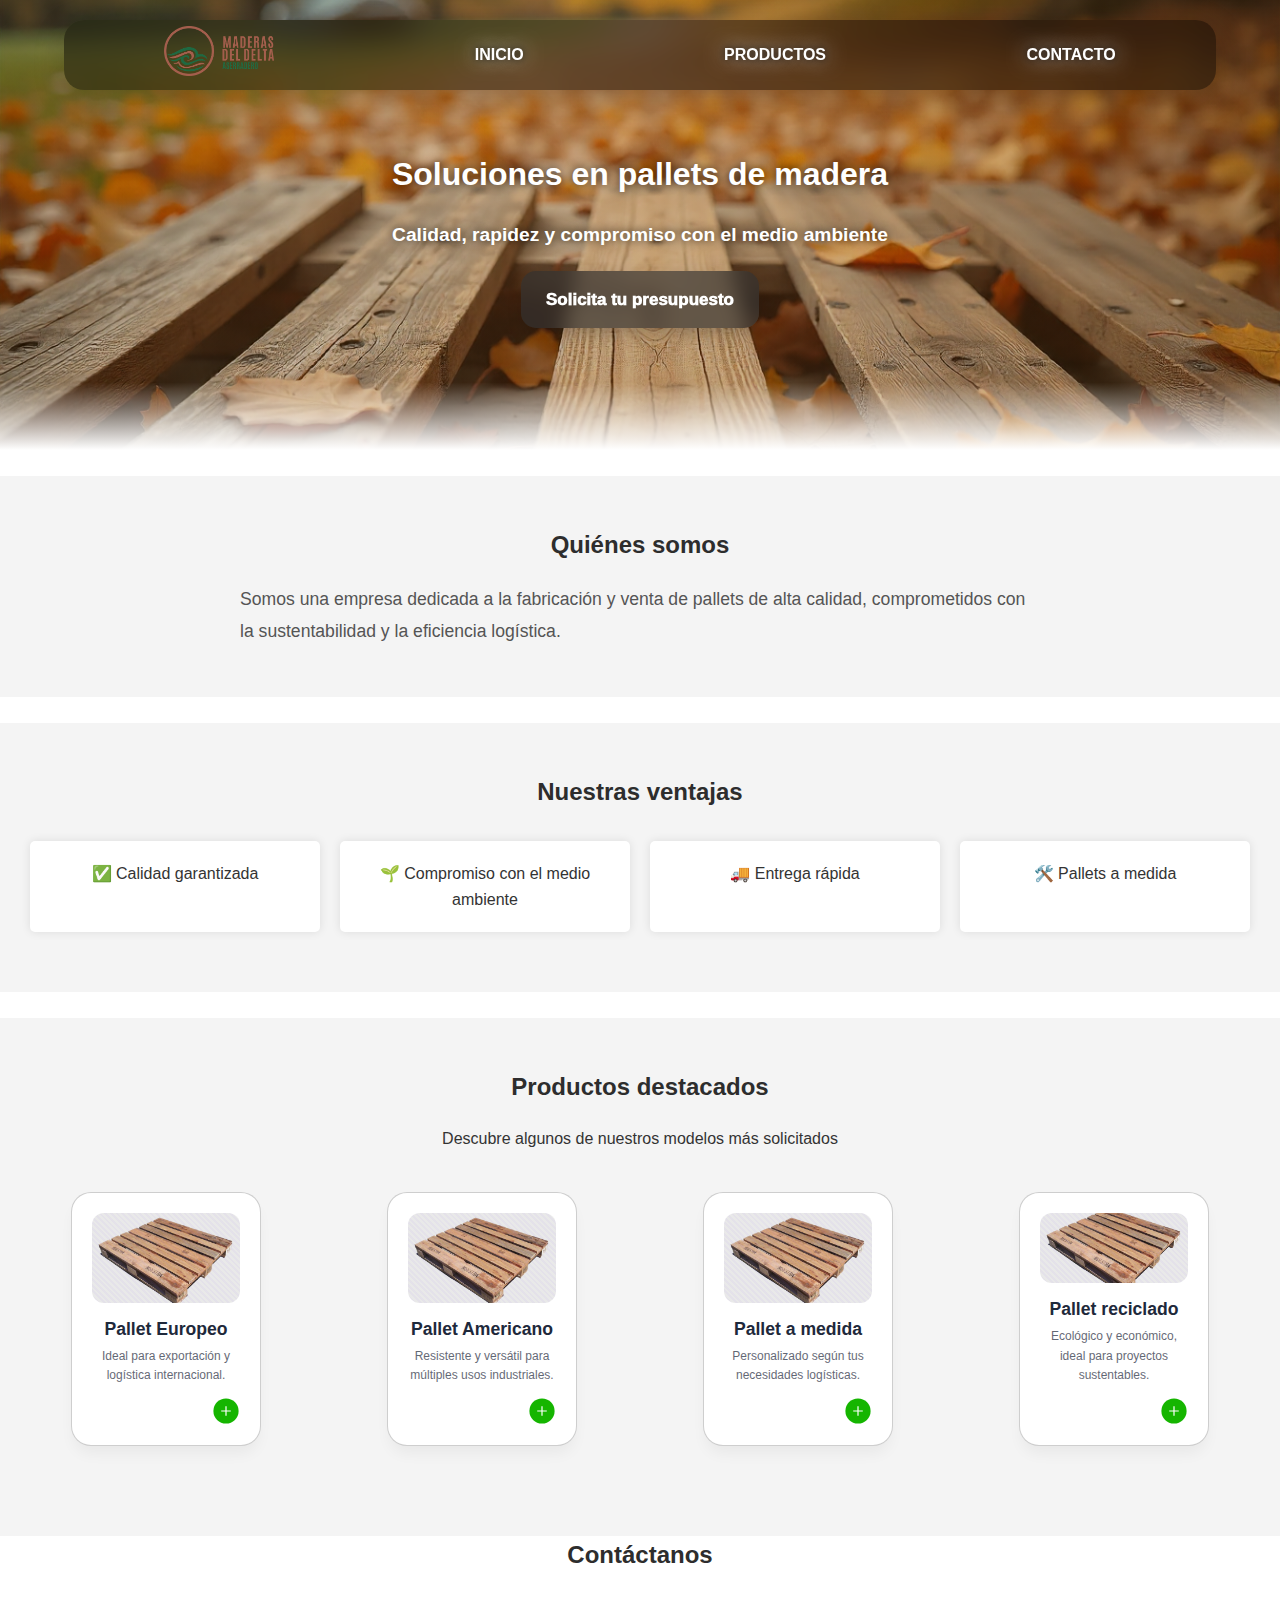
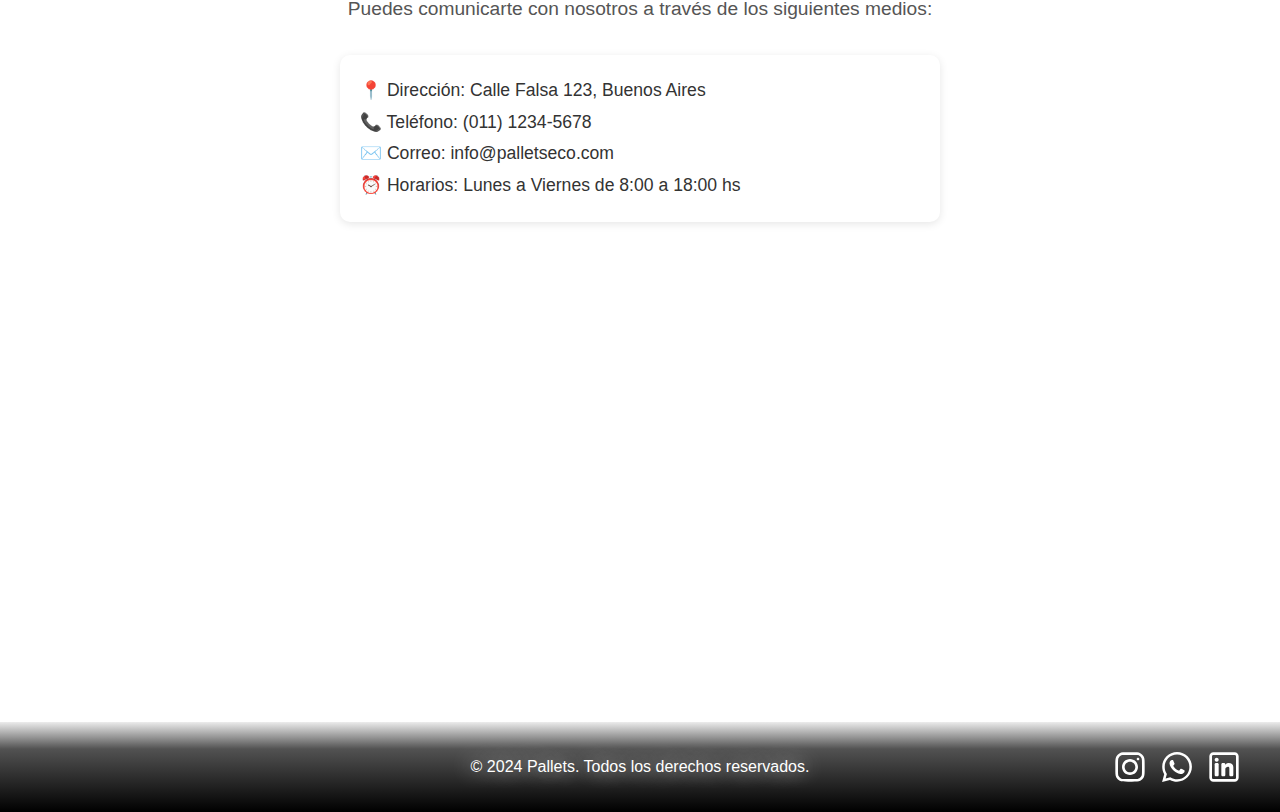
<file: index.html>
<!DOCTYPE html>
<html lang="en">
<head>
    <meta charset="UTF-8">
    <meta name="viewport" content="width=device-width, initial-scale=1.0">
    <title>Pallets</title>
    <link rel="stylesheet" href="/styles.css">
</head>
<body>
    <header id="hero">
        <nav class="navbar">
            <ul>
                <li><img src="/src/image.png" alt="Pallets Logo" onclick="location.href='https://www.maderasdeldelta.com/'" class="logo"></li>
                <li><a href="#hero">INICIO</a></li>
                <li><a href="#productos">PRODUCTOS</a></li>
                <li><a href="#contacto">CONTACTO</a></li>
            </ul>
        </nav>
        <section class="hero">
            <h1>Soluciones en pallets de madera</h1>
            <p>Calidad, rapidez y compromiso con el medio ambiente</p>
        <a href="#contacto">Solicita tu presupuesto</a>
    </section>
    </header>

    <body>
    <br>
        <section class="quienes-somos">
        <h2>Quiénes somos</h2>
            <p>Somos una empresa dedicada a la fabricación y venta de pallets de alta calidad,
                comprometidos con la sustentabilidad y la eficiencia logística.</p>
        </section>
        <br>
    <section class="ventajas">
        <h2>Nuestras ventajas</h2>
        <ul>
            <li>✅ Calidad garantizada</li>
            <li>🌱 Compromiso con el medio ambiente</li>
            <li>🚚 Entrega rápida</li>
            <li>🛠️ Pallets a medida</li>
        </ul>
    </section>
    <br>
    <section class="destacados" id="productos">
        <h2>Productos destacados</h2>
        <p>Descubre algunos de nuestros modelos más solicitados</p>
        <div class="productos-grid">
            <div class="card">
                <div class="card__shine"></div>
                <div class="card__glow"></div>
                <div class="card__content">
                    <div class="card__badge">NEW</div>
                    <div class="card__image" style="background-image: url('src/palletEjemplo.jpg'); background-size: cover;"></div>
                    <div class="card__text">
                        <p class="card__title">Pallet Europeo</p>
                        <p class="card__description">Ideal para exportación y logística internacional.</p>
                    </div>
                    <div class="card__footer">
                        <div class="card__price"></div>
                        <div class="card__button" onclick="location.href='https:wa.me//+5491140245754'"  style="cursor:pointer;">
                            <svg height="16" width="16" viewBox="0 0 24 24">
                                <path stroke-width="2" stroke="currentColor" d="M4 12H20M12 4V20" fill="currentColor"></path>
                            </svg>
                        </div>
                    </div>
                </div>
            </div>
            <div class="card">
                <div class="card__shine"></div>
                <div class="card__glow"></div>
                <div class="card__content">
                    <div class="card__badge">NEW</div>
                    <div class="card__image" style="background-image: url('src/palletEjemplo.jpg'); background-size: cover;"></div>
                    <div class="card__text">
                        <p class="card__title">Pallet Americano</p>
                        <p class="card__description">Resistente y versátil para múltiples usos industriales.</p>
                    </div>
                    <div class="card__footer">
                        <div class="card__price"></div>
                        <div class="card__button" onclick="location.href='https:wa.me//+5491140245754'"style="cursor:pointer;">
                            <svg height="16" width="16" viewBox="0 0 24 24">
                                <path stroke-width="2" stroke="currentColor" d="M4 12H20M12 4V20" fill="currentColor"></path>
                            </svg>
                        </div>
                    </div>
                </div>
            </div>
            <div class="card">
                <div class="card__shine"></div>
                <div class="card__glow"></div>
                <div class="card__content">
                    <div class="card__badge">NEW</div>
                    <div class="card__image" style="background-image: url('src/palletEjemplo.jpg'); background-size: cover;"></div>
                    <div class="card__text">
                        <p class="card__title">Pallet a medida</p>
                        <p class="card__description">Personalizado según tus necesidades logísticas.</p>
                    </div>
                    <div class="card__footer">
                        <div class="card__price"></div>
                        <div class="card__button" onclick="location.href='https:wa.me//+5491140245754'" style="cursor:pointer;">
                            <svg height="16" width="16" viewBox="0 0 24 24">
                                <path stroke-width="2" stroke="currentColor" d="M4 12H20M12 4V20" fill="currentColor"></path>
                            </svg>
                        </div>
                    </div>
                </div>
            </div>
            <div class="card">
                <div class="card__shine"></div>
                <div class="card__glow"></div>
                <div class="card__content">
                    <div class="card__badge">NEW</div>
                    <div class="card__image" style="background-image: url('src/palletEjemplo.jpg'); background-size: cover;"></div>
                    <div class="card__text">
                        <p class="card__title">Pallet reciclado</p>
                        <p class="card__description">Ecológico y económico, ideal para proyectos sustentables.</p>
                    </div>
                    <div class="card__footer">
                        <div class="card__price"></div>
                        <div class="card__button" onclick="location.href='https:wa.me//+5491140245754'" style="cursor:pointer;">
                            <svg height="16" width="16" viewBox="0 0 24 24">
                                <path stroke-width="2" stroke="currentColor" d="M4 12H20M12 4V20" fill="currentColor"></path>
                            </svg>
                        </div>
                    </div>
                </div>
            </div>
        </div>
    </section>
    </body>
    <section id="contacto">
        <h2>Contáctanos</h2>
        <p class="texto-contacto">Puedes comunicarte con nosotros a través de los siguientes medios:</p>
        <div class="contacto-info">
            <p>📍 Dirección: Calle Falsa 123, Buenos Aires</p>
            <p>📞 Teléfono: (011) 1234-5678</p>
            <p>✉️ Correo: info@palletseco.com</p>
            <p>⏰ Horarios: Lunes a Viernes de 8:00 a 18:00 hs</p>
        </div>
        <div class="mapa">
            <iframe src="https://www.google.com/maps/embed?pb=!1m18!1m12!1m3!1d3289.9981459148357!2d-58.61571462560407!3d-34.45219494950948!2m3!1f0!2f0!3f0!3m2!1i1024!2i768!4f13.1!3m3!1m2!1s0x95bca54fd09d7435%3A0xd697a250122ecfb2!2smaderas%20del%20delta!5e0!3m2!1ses-419!2sar!4v1757771571025!5m2!1ses-419!2sar" width="600" height="450" style="border:0;" allowfullscreen="" loading="lazy" referrerpolicy="no-referrer-when-downgrade"></iframe>
        </div>
    </section>
    <footer>
        <div></div>
        <div class="footer-center">
            <p>&copy; 2024 Pallets. Todos los derechos reservados.</p>
        </div>
        <div class="social-icons">
            <!-- Instagram -->
            <a href="">
                <svg width="32" viewBox="0 0 24 24" fill="none" xmlns="http://www.w3.org/2000/svg"><g id="SVGRepo_bgCarrier" stroke-width="0"></g><g id="SVGRepo_tracerCarrier" stroke-linecap="round" stroke-linejoin="round"></g><g id="SVGRepo_iconCarrier"> <path fill-rule="evenodd" clip-rule="evenodd" d="M12 18C15.3137 18 18 15.3137 18 12C18 8.68629 15.3137 6 12 6C8.68629 6 6 8.68629 6 12C6 15.3137 8.68629 18 12 18ZM12 16C14.2091 16 16 14.2091 16 12C16 9.79086 14.2091 8 12 8C9.79086 8 8 9.79086 8 12C8 14.2091 9.79086 16 12 16Z" fill="#FFFF"></path> <path d="M18 5C17.4477 5 17 5.44772 17 6C17 6.55228 17.4477 7 18 7C18.5523 7 19 6.55228 19 6C19 5.44772 18.5523 5 18 5Z" fill="#FFFF"></path> <path fill-rule="evenodd" clip-rule="evenodd" d="M1.65396 4.27606C1 5.55953 1 7.23969 1 10.6V13.4C1 16.7603 1 18.4405 1.65396 19.7239C2.2292 20.8529 3.14708 21.7708 4.27606 22.346C5.55953 23 7.23969 23 10.6 23H13.4C16.7603 23 18.4405 23 19.7239 22.346C20.8529 21.7708 21.7708 20.8529 22.346 19.7239C23 18.4405 23 16.7603 23 13.4V10.6C23 7.23969 23 5.55953 22.346 4.27606C21.7708 3.14708 20.8529 2.2292 19.7239 1.65396C18.4405 1 16.7603 1 13.4 1H10.6C7.23969 1 5.55953 1 4.27606 1.65396C3.14708 2.2292 2.2292 3.14708 1.65396 4.27606ZM13.4 3H10.6C8.88684 3 7.72225 3.00156 6.82208 3.0751C5.94524 3.14674 5.49684 3.27659 5.18404 3.43597C4.43139 3.81947 3.81947 4.43139 3.43597 5.18404C3.27659 5.49684 3.14674 5.94524 3.0751 6.82208C3.00156 7.72225 3 8.88684 3 10.6V13.4C3 15.1132 3.00156 16.2777 3.0751 17.1779C3.14674 18.0548 3.27659 18.5032 3.43597 18.816C3.81947 19.5686 4.43139 20.1805 5.18404 20.564C5.49684 20.7234 5.94524 20.8533 6.82208 20.9249C7.72225 20.9984 8.88684 21 10.6 21H13.4C15.1132 21 16.2777 20.9984 17.1779 20.9249C18.0548 20.8533 18.5032 20.7234 18.816 20.564C19.5686 20.1805 20.1805 19.5686 20.564 18.816C20.7234 18.5032 20.8533 18.0548 20.9249 17.1779C20.9984 16.2777 21 15.1132 21 13.4V10.6C21 8.88684 20.9984 7.72225 20.9249 6.82208C20.8533 5.94524 20.7234 5.49684 20.564 5.18404C20.1805 4.43139 19.5686 3.81947 18.816 3.43597C18.5032 3.27659 18.0548 3.14674 17.1779 3.0751C16.2777 3.00156 15.1132 3 13.4 3Z" fill="#FFFF"></path> </g></svg>
            </a>
            <!-- whatsapp -->
            <a href="">
                <svg width="32" fill="#FFFF" viewBox="0 0 32 32" version="1.1" xmlns="http://www.w3.org/2000/svg"><g id="SVGRepo_bgCarrier" stroke-width="0"></g><g id="SVGRepo_tracerCarrier" stroke-linecap="round" stroke-linejoin="round"></g><g id="SVGRepo_iconCarrier"> <title>whatsapp</title> <path d="M26.576 5.363c-2.69-2.69-6.406-4.354-10.511-4.354-8.209 0-14.865 6.655-14.865 14.865 0 2.732 0.737 5.291 2.022 7.491l-0.038-0.070-2.109 7.702 7.879-2.067c2.051 1.139 4.498 1.809 7.102 1.809h0.006c8.209-0.003 14.862-6.659 14.862-14.868 0-4.103-1.662-7.817-4.349-10.507l0 0zM16.062 28.228h-0.005c-0 0-0.001 0-0.001 0-2.319 0-4.489-0.64-6.342-1.753l0.056 0.031-0.451-0.267-4.675 1.227 1.247-4.559-0.294-0.467c-1.185-1.862-1.889-4.131-1.889-6.565 0-6.822 5.531-12.353 12.353-12.353s12.353 5.531 12.353 12.353c0 6.822-5.53 12.353-12.353 12.353h-0zM22.838 18.977c-0.371-0.186-2.197-1.083-2.537-1.208-0.341-0.124-0.589-0.185-0.837 0.187-0.246 0.371-0.958 1.207-1.175 1.455-0.216 0.249-0.434 0.279-0.805 0.094-1.15-0.466-2.138-1.087-2.997-1.852l0.010 0.009c-0.799-0.74-1.484-1.587-2.037-2.521l-0.028-0.052c-0.216-0.371-0.023-0.572 0.162-0.757 0.167-0.166 0.372-0.434 0.557-0.65 0.146-0.179 0.271-0.384 0.366-0.604l0.006-0.017c0.043-0.087 0.068-0.188 0.068-0.296 0-0.131-0.037-0.253-0.101-0.357l0.002 0.003c-0.094-0.186-0.836-2.014-1.145-2.758-0.302-0.724-0.609-0.625-0.836-0.637-0.216-0.010-0.464-0.012-0.712-0.012-0.395 0.010-0.746 0.188-0.988 0.463l-0.001 0.002c-0.802 0.761-1.3 1.834-1.3 3.023 0 0.026 0 0.053 0.001 0.079l-0-0.004c0.131 1.467 0.681 2.784 1.527 3.857l-0.012-0.015c1.604 2.379 3.742 4.282 6.251 5.564l0.094 0.043c0.548 0.248 1.25 0.513 1.968 0.74l0.149 0.041c0.442 0.14 0.951 0.221 1.479 0.221 0.303 0 0.601-0.027 0.889-0.078l-0.031 0.004c1.069-0.223 1.956-0.868 2.497-1.749l0.009-0.017c0.165-0.366 0.261-0.793 0.261-1.242 0-0.185-0.016-0.366-0.047-0.542l0.003 0.019c-0.092-0.155-0.34-0.247-0.712-0.434z"></path> </g></svg>
            </a>
            <!-- Linkedin -->
            <a href="">
                <svg width="32" viewBox="0 0 24 24" fill="none" xmlns="http://www.w3.org/2000/svg"><g id="SVGRepo_bgCarrier" stroke-width="0"></g><g id="SVGRepo_tracerCarrier" stroke-linecap="round" stroke-linejoin="round"></g><g id="SVGRepo_iconCarrier"> <path d="M6.5 8C7.32843 8 8 7.32843 8 6.5C8 5.67157 7.32843 5 6.5 5C5.67157 5 5 5.67157 5 6.5C5 7.32843 5.67157 8 6.5 8Z" fill="#FFFF"></path> <path d="M5 10C5 9.44772 5.44772 9 6 9H7C7.55228 9 8 9.44771 8 10V18C8 18.5523 7.55228 19 7 19H6C5.44772 19 5 18.5523 5 18V10Z" fill="#FFFF"></path> <path d="M11 19H12C12.5523 19 13 18.5523 13 18V13.5C13 12 16 11 16 13V18.0004C16 18.5527 16.4477 19 17 19H18C18.5523 19 19 18.5523 19 18V12C19 10 17.5 9 15.5 9C13.5 9 13 10.5 13 10.5V10C13 9.44771 12.5523 9 12 9H11C10.4477 9 10 9.44772 10 10V18C10 18.5523 10.4477 19 11 19Z" fill="#FFFF"></path> <path fill-rule="evenodd" clip-rule="evenodd" d="M20 1C21.6569 1 23 2.34315 23 4V20C23 21.6569 21.6569 23 20 23H4C2.34315 23 1 21.6569 1 20V4C1 2.34315 2.34315 1 4 1H20ZM20 3C20.5523 3 21 3.44772 21 4V20C21 20.5523 20.5523 21 20 21H4C3.44772 21 3 20.5523 3 20V4C3 3.44772 3.44772 3 4 3H20Z" fill="#FFFF"></path> </g></svg>
            </a>
            </div>
    </footer>
</file>
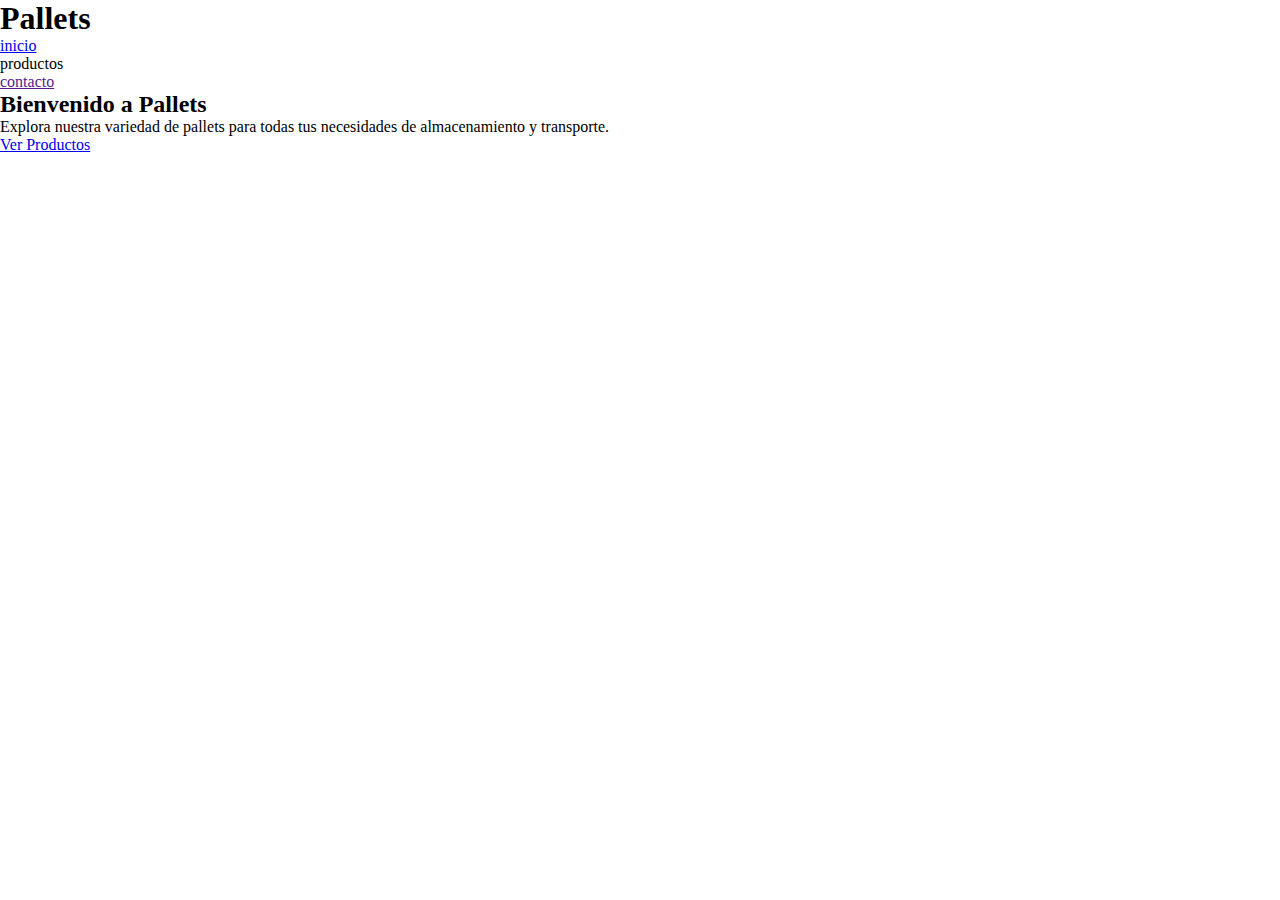
<file: pallets-index.html>
<!DOCTYPE html>
<html lang="en">
<head>
    <meta charset="UTF-8">
    <meta name="viewport" content="width=device-width, initial-scale=1.0">
    <title>Pallets</title>
    <link rel="stylesheet" href="/stylepallets.css">
</head>
<body>
    <header>
        <h1>Pallets</h1>
        <nav class="navbar">
            <ul>
                <li><a href="/pallets-index.html">inicio</a></li>
                <li><a href="hero"></a>productos</li>
                <li><a href="">contacto</a></li>
            </ul>
        </nav>
    </header>
    <section id="hero">
        <h2>Bienvenido a Pallets</h2>
        <p>Explora nuestra variedad de pallets para todas tus necesidades de almacenamiento y transporte.</p>
        <a href="#" class="btn">Ver Productos</a>

    </section>
</body>
</html>
</file>
<file: styles.css>
*{
    margin: 0;
    padding: 0;
    box-sizing: border-box;
    font-family: 'Segoe UI', Tahoma, Geneva, Verdana, sans-serif;
}

html {
    scroll-behavior: smooth;
}
body{
    background-color: #ffffff;
    color: #333;
    line-height: 1.6;
}

nav{
    left: 50%;
    width: 90vw;
    height: 70px;
    background: rgba(0, 0, 0, 0.415);
    backdrop-filter: blur(16px);
    border-radius: 20px;
    box-shadow: 0 8px 32px rgba(0,0,0,0.2);
    position: fixed;
    transform: translateX(-50%);
    top: 20px;
    z-index: 1000;
    display: flex;
    justify-content: space-around;
    align-items: center;
    margin: 0 auto;
}

nav ul{
    display: flex;
    list-style: none;
    width: 100%;
    justify-content: space-around;
    align-items: center;
}

.productos-grid {
    display: grid;
    grid-template-columns: repeat(auto-fit, minmax(250px, 1fr));
    gap: 32px;
    margin: 40px 0;
    justify-items: center;
    align-items: center;
}

.card {
    --card-bg: #ffffff;
    --card-accent: #15b500;
    --card-text: #1e293b;
    --card-shadow: 0 10px 15px -3px rgba(0, 0, 0, 0.05);
    width: 190px;
    height: 254px;
    background: var(--card-bg);
    border-radius: 20px;
    position: relative;
    overflow: hidden;
    transition: all 0.5s cubic-bezier(0.16, 1, 0.3, 1);
    box-shadow: var(--card-shadow);
    border: 1px solid rgba(56, 56, 56, 0.249); /* Borde violeta sutil */
    font-family: -apple-system, BlinkMacSystemFont, "Segoe UI", Roboto, Oxygen, Ubuntu, Cantarell, sans-serif;
}
.card__shine {
    position: absolute;
    inset: 0;
    background: linear-gradient(120deg,rgba(255,255,255,0) 40%,rgba(255,255,255,0.8) 50%,rgba(255,255,255,0) 60%);
    opacity: 0;
    transition: opacity 0.3s ease;
}
.card__glow {
    position: absolute;
    inset: -10px;
    opacity: 0;
    transition: opacity 0.5s ease;
}
.card__content {
    padding: 1.25em;
    height: 100%;
    display: flex;
    flex-direction: column;
    gap: 0.75em;
    position: relative;
    z-index: 2;
}
.card__badge {
    position: absolute;
    top: 12px;
    right: 12px;
    background: #10b981;
    color: white;
    padding: 0.25em 0.5em;
    border-radius: 999px;
    font-size: 0.7em;
    font-weight: 600;
    transform: scale(0.8);
    opacity: 0;
    z-index: 0;
    transition: all 0.4s ease 0.1s;
}
.card__image {
    width: 100%;
    height: 100px;
    border-radius: 12px;
    transition: all 0.5s cubic-bezier(0.16, 1, 0.3, 1);
    position: relative;
    overflow: hidden;
    background-size: cover !important;
    background-position: center !important;
}
.card__image::after {
    content: "";
    position: absolute;
    inset: 0;
    background: radial-gradient(circle at 30% 30%,rgba(255,255,255,0.1) 0%,transparent 30%),repeating-linear-gradient(45deg,rgba(139,92,246,0.1) 0px,rgba(139,92,246,0.1) 2px,transparent 2px,transparent 4px);
    opacity: 0.5;
}
.card__text {
    display: flex;
    flex-direction: column;
    gap: 0.25em;
}
.card__title {
    color: var(--card-text);
    font-size: 1.1em;
    margin: 0;
    font-weight: 700;
    transition: all 0.3s ease;
}
.card__description {
    color: var(--card-text);
    font-size: 0.75em;
    margin: 0;
    opacity: 0.7;
    transition: all 0.3s ease;
}
.card__footer {
    display: flex;
    justify-content: space-between;
    align-items: center;
    margin-top: auto;
}
.card__price {
    color: var(--card-text);
    font-weight: 700;
    font-size: 1em;
    transition: all 0.3s ease;
}
.card__button {
    width: 28px;
    height: 28px;
    background: var(--card-accent);
    border-radius: 50%;
    display: flex;
    align-items: center;
    justify-content: center;
    color: white;
    cursor: pointer;
    transition: all 0.3s ease;
    transform: scale(0.9);
}
.card:hover {
    transform: translateY(-10px);
    box-shadow: 0 20px 25px -5px rgba(0,0,0,0.1),0 10px 10px -5px rgba(0,0,0,0.04);
    border-color: rgba(124,58,237,0.2);
}
.card:hover .card__shine {
    opacity: 1;
    animation: shine 3s infinite;
}
.card:hover .card__glow {
    opacity: 1;
}
.card:hover .card__badge {
    transform: scale(1);
    opacity: 1;
    z-index: 10;
}
.card:hover .card__image {
    transform: translateY(-5px) scale(1.03);
    box-shadow: 0 10px 15px -3px rgba(0,0,0,0.1);
}
.card:hover .card__title {
    transform: translateX(2px);
}
.card:hover .card__description {
    opacity: 1;
    transform: translateX(2px);
}
.card:hover .card__price {
    transform: translateX(2px);
}
.card:hover .card__button {
    transform: scale(1);
    box-shadow: 0 0 0 4px rgba(124,58,237,0.2);
}
.card:hover .card__button svg {
    animation: pulse 1.5s infinite;
}
.card:active {
    transform: translateY(-5px) scale(0.98);
}
@keyframes shine {
    0% { background-position: -100% 0; }
    100% { background-position: 200% 0; }
}
@keyframes pulse {
    0% { transform: scale(1); }
    50% { transform: scale(1.2); }
    100% { transform: scale(1); }
}

/* Grid de productos destacados */
.productos-grid {
    display: grid;
    grid-template-columns: repeat(auto-fit, minmax(250px, 1fr));
    gap: 24px;
    margin: 40px 0;
}

.card-producto {
    background: rgba(255,255,255,0.95);
    border-radius: 18px;
    box-shadow: 0 4px 24px rgba(0,0,0,0.10);
    padding: 24px 18px 18px 18px;
    display: flex;
    flex-direction: column;
    align-items: center;
    transition: transform 0.2s, box-shadow 0.2s;
}
.card-producto:hover {
    transform: translateY(-8px) scale(1.03);
    box-shadow: 0 8px 32px rgba(0,0,0,0.18);
}
.card-producto img {
    width: 180px;
    height: 180px;
    object-fit: cover;
    border-radius: 12px;
    margin-bottom: 16px;
}
.card-producto h3 {
    margin: 0 0 8px 0;
    font-size: 1.2rem;
    color: #222;
}
.card-producto p {
    color: #555;
    font-size: 1rem;
    text-align: center;
}

nav ul li{
    margin: 0 15px;
}

nav ul li a{
    color: white;
    text-decoration: none;
    text-shadow: 0 0 8px #000, 0 0 20px #fff;
    font-weight: bold;
}

nav ul li a:hover{
    text-shadow: 0 0 8px #000, 0 0 15px #fff;
    transition: all 0.3s ease;
}

a{
    text-decoration: none;
}

#activo{
    text-decoration: underline;
    color: white;
    text-shadow: white 0px 0px 20px;
}

.logo{
    height: auto;
    width: 110px;
}

h1{
    margin-bottom: 20px;
    width: 100%;
    justify-content: center;
    display: flex;
    margin-top: 3vh;
}

.hero{
    color: #ffffff;
    justify-content: center;
    display: flex;
    flex-direction: column;
    text-align: center;
    font-weight: bold;
    text-shadow: 0 0 10px rgba(0,0,0,0.7);
    height: 50vh;
    position: relative;
    z-index: 1;
    background: linear-gradient(to bottom, rgba(100, 55, 3, 0.321) 85%, rgba(255,255,255,1) 100%), url('/src/palletsBackground.png') no-repeat center center/cover;
}

.hero p{
    font-size: 1.2rem;
    margin-bottom: 20px;
}

.hero a {
    padding: 15px 25px;
    border: unset;
    border-radius: 15px;
    color: #ffffff;
    text-shadow: none;
    box-shadow: #000 0px 0px 20px;
    z-index: 1;
    background: #323232a3;
    backdrop-filter: blur(10px);
    position: relative;
    font-weight: 1000;
    font-size: 17px;
    -webkit-box-shadow: 4px 8px 19px -3px rgba(0,0,0,0.27);
    box-shadow: 4px 8px 19px -3px rgba(0,0,0,0.27);
    transition: all 250ms;
    overflow: hidden;
    width: fit-content;
    justify-content: center;
    display: flex;
    margin: 0 auto;
}
.hero a::before {
    content: "";
    position: absolute;
    top: 0;
    left: 0;
    height: 100%;
    width: 0;
    border-radius: 15px;
    background-color: #0066c5;
    z-index: -1;
    -webkit-box-shadow: 4px 8px 19px -3px rgba(0,0,0,0.27);
    box-shadow: 4px 8px 19px -3px rgba(0,0,0,0.27);
    transition: all 250ms
}
.hero a:hover {
    color: #e8e8e8;
}

.hero a:hover::before {
    width: 100%;
}

section h2 {
    text-align: center;
    margin-bottom: 20px;
    color: #2d2d2d;
}
.quienes-somos{
    padding: 50px 20px;
    background-color: #f4f4f4;
}

.quienes-somos p{
    max-width: 800px;
    margin: 0 auto;
    font-size: 1.1rem;
    line-height: 1.8;
    color: #555;
}
.ventajas{
    padding: 50px 20px;
    background-color: #f4f4f4;
}
.ventajas ul{
    list-style: none;
    padding: 0;
    display: flex;
    justify-content: space-around;
}
.ventajas ul li{
    background-color: white;
    padding: 20px;
    margin: 10px;
    border-radius: 5px;
    box-shadow: 0 0 10px rgba(0,0,0,0.1);
    flex: 1;
    text-align: center;
}

.destacados{
    padding: 50px 20px;
    background-color: #f4f4f4;
    text-align: center;
}
.destacados a{
    display: inline-block;
    margin-top: 20px;
    padding: 10px 20px;
    background-color: #2369ec;
    color: white;
    border-radius: 5px;
    transition: background-color 0.3s ease;
}

.destacados a:hover {
    background-color: #1a4bb8;
}
/* css del contacto */
.texto-contacto {
    text-align: center;
    margin-bottom: 20px;
    font-size: 1.2rem;
    color: #555;
}
.contacto-info {
    background: #fff;
    padding: 20px;
    border-radius: 10px;
    box-shadow: 0 2px 8px rgba(0,0,0,0.1);
    margin: 30px auto;
    max-width: 600px;
    font-size: 1.1rem;
    line-height: 1.8;
}

.mapa{
    display: flex;
    justify-content: center;
    margin: 20px 0;
}

footer{
    display: flex;
    justify-content: space-between;
    align-items: center;
    height: 10vh;
        color: white;
    text-shadow: white 0px 0px 20px;
    bottom: 0;
    width: 100%;
    background: linear-gradient(180deg,rgba(219, 219, 219, 0.53) 0%, rgba(49, 49, 49, 0.838) 30%, rgb(0, 0, 0) 100%);
    padding: 0 40px;
    position: relative;
}

.footer-center {
    flex: 1;
    position: absolute;
    left: 50%;
    transform: translateX(-50%);
    text-align: center;
    width: max-content;
}

.social-icons {
    display: flex;
    gap: 15px;
    justify-content: center;
}

.social-icons a {
    display: flex;
    align-items: center;
}

svg:hover {
    cursor: pointer;
    scale: 1.1;
    transition: all 0.3s ease;
}

@media screen and (max-width: 768px) {
    nav ul {
        flex-direction: column;
        height: auto;
    }
    nav ul li {
        margin: 10px 0;
    }
    .productos-grid {
        grid-template-columns: 1fr;
    }
    .ventajas ul {
        flex-direction: column;
    }
    .ventajas ul li {
        margin: 10px 0;
    }
}
</file>
<file: stylepallets.css>
*{
    margin: 0;
    padding: 0;
    box-sizing: border-box;
}
</file>
